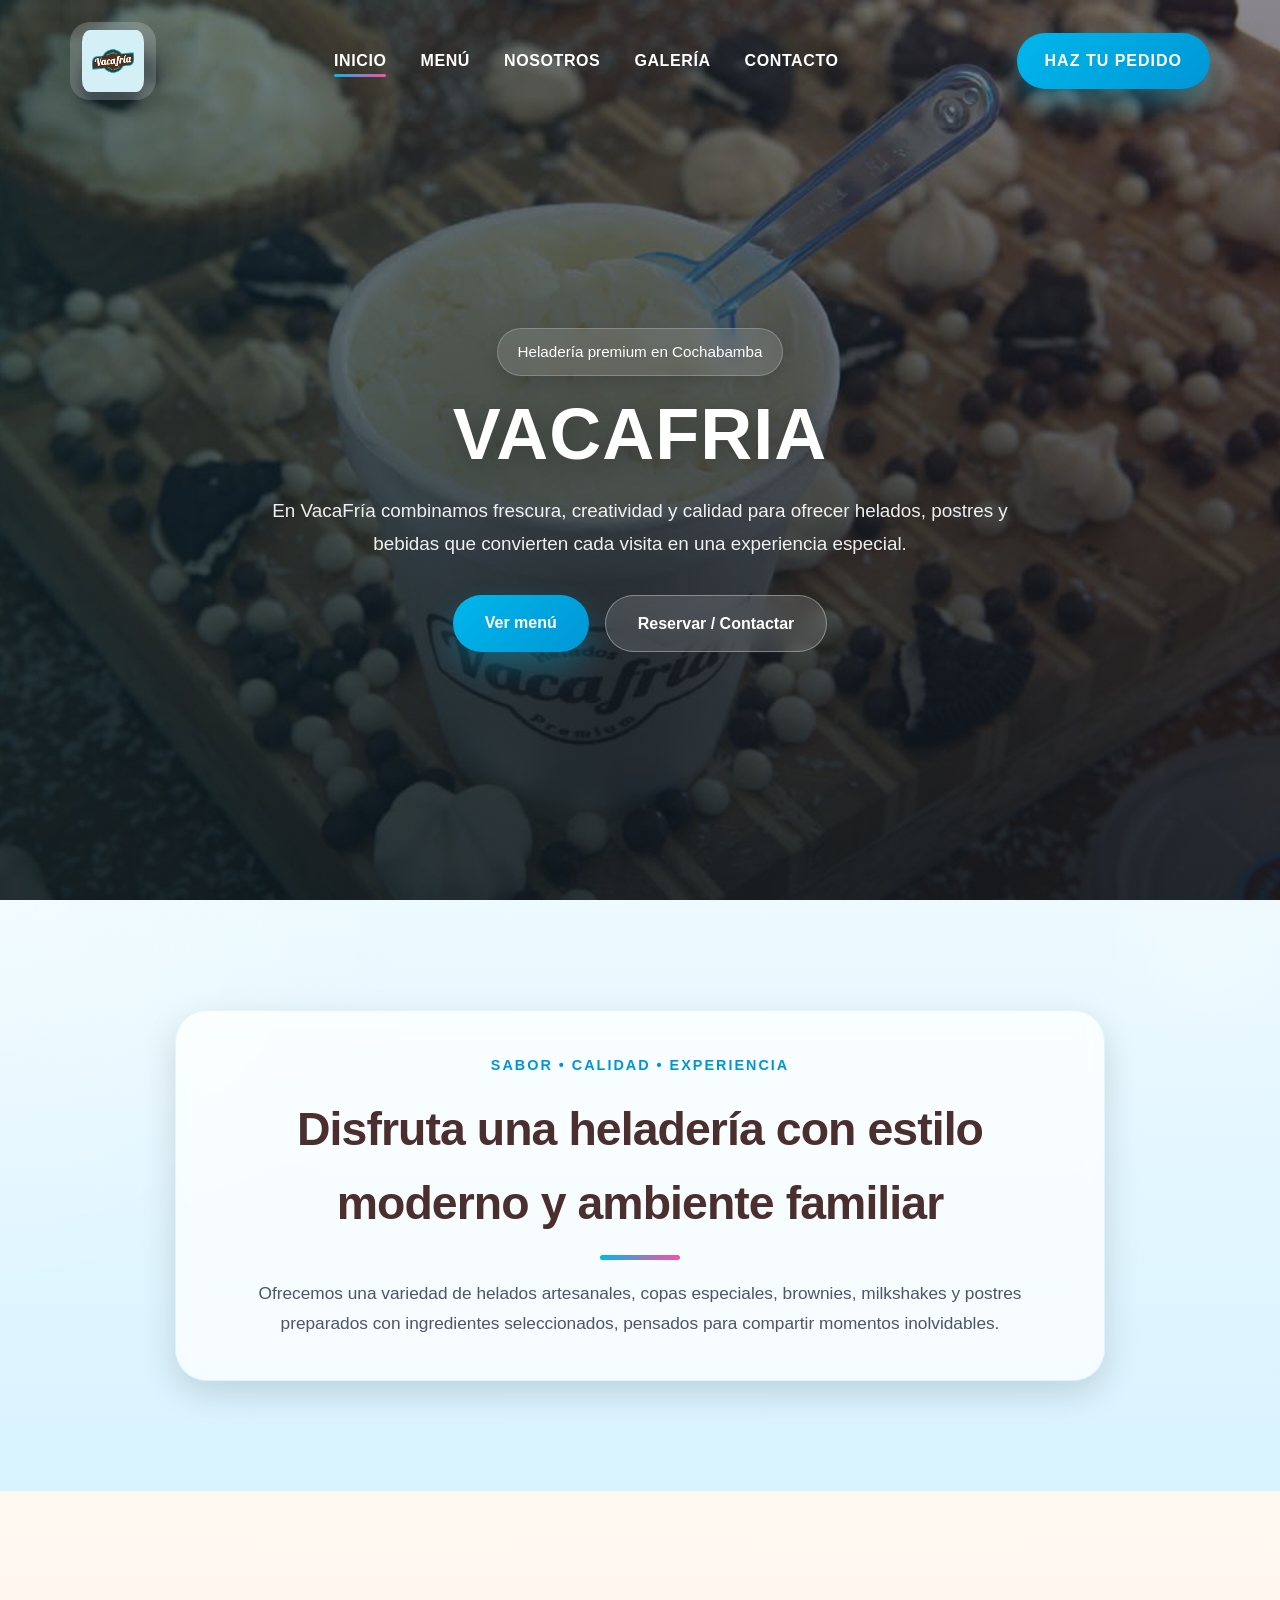
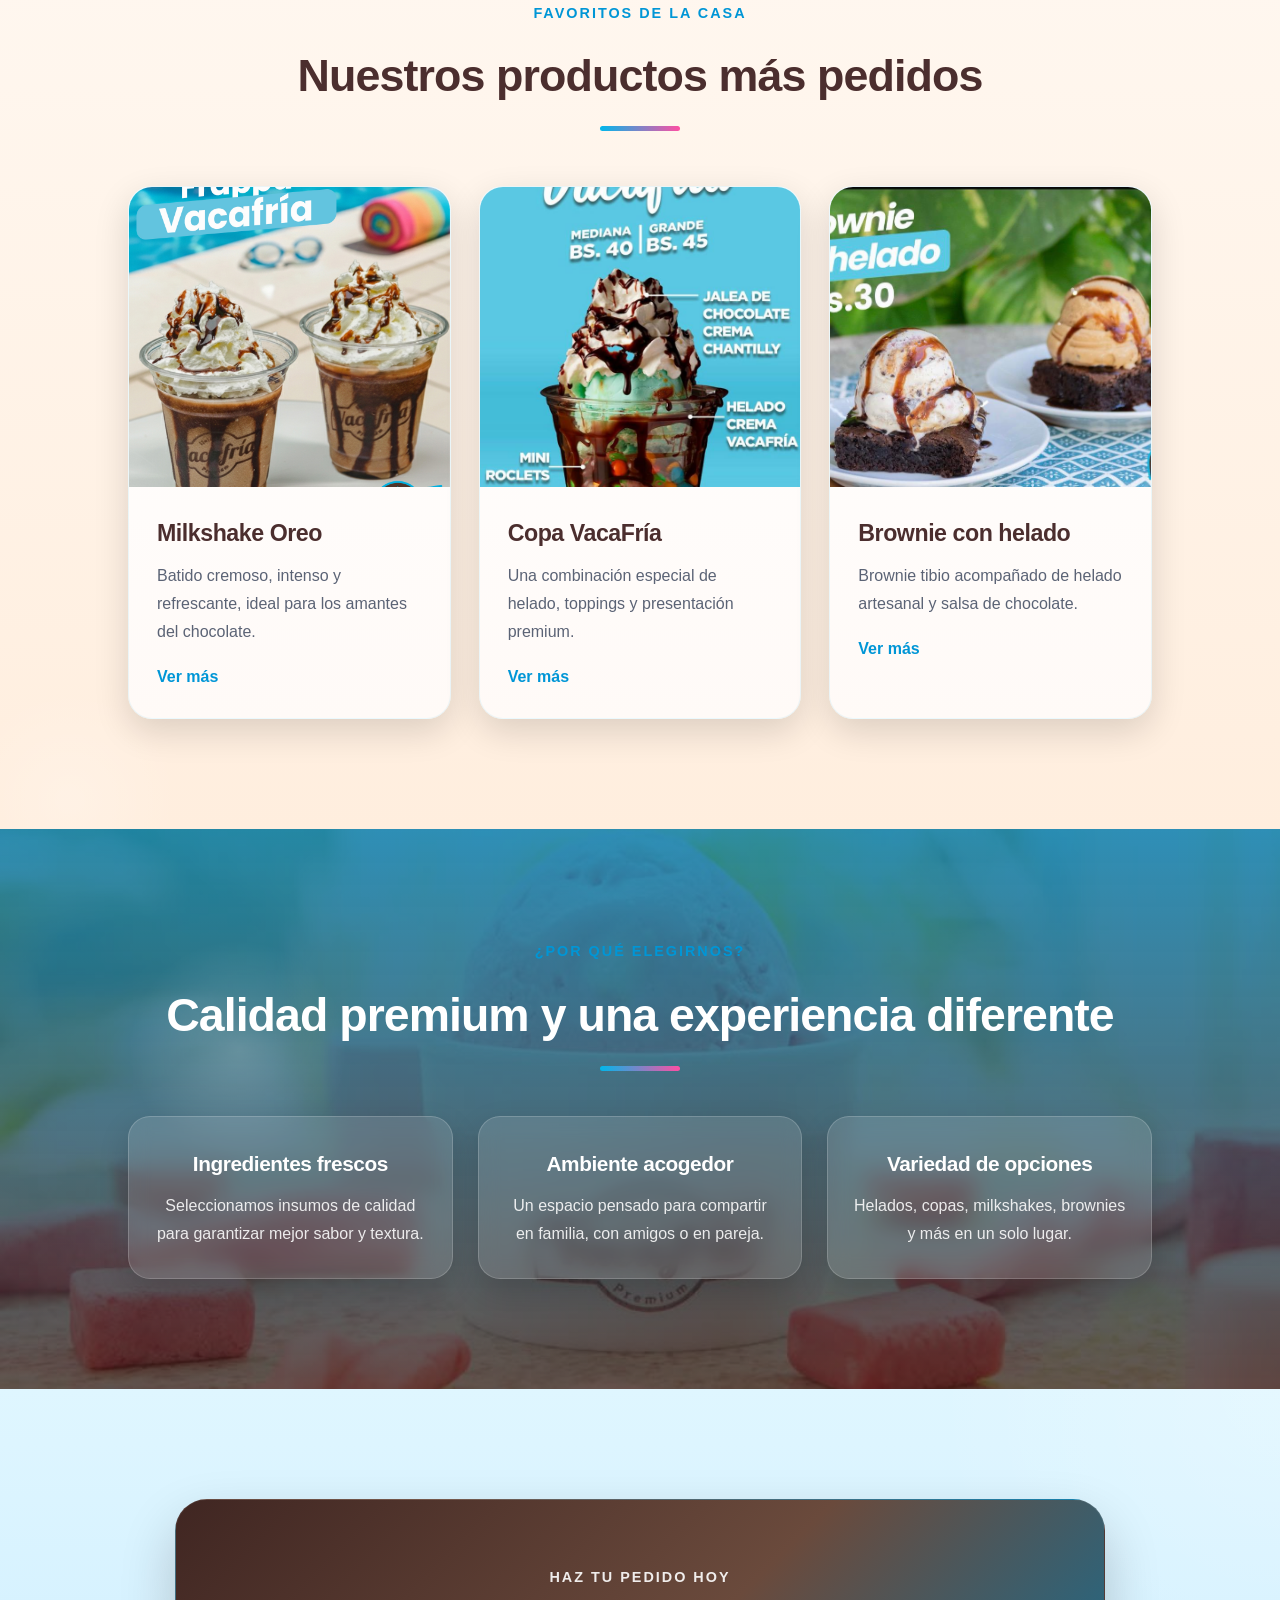
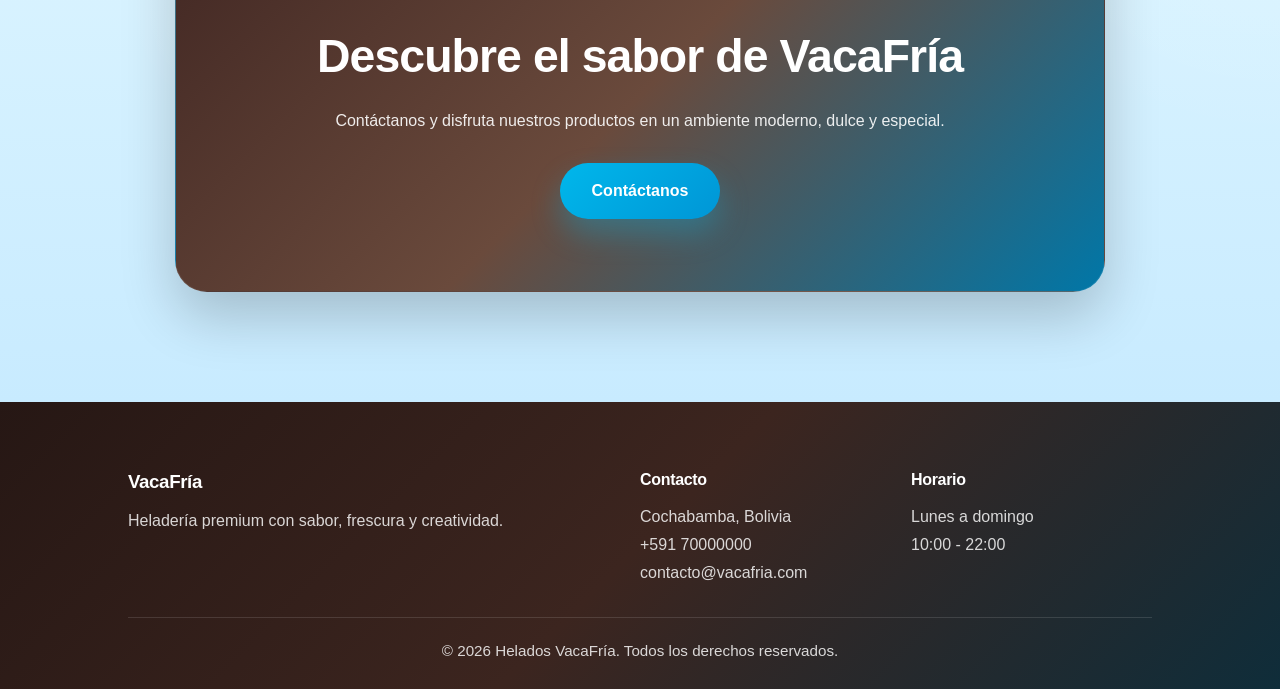
<file: index.html>
<!DOCTYPE html>
<html lang="es">
<head>
    <meta charset="UTF-8">
    <meta name="viewport" content="width=device-width, initial-scale=1.0">
    <title>VacaFría Heladería Premium</title>
    <meta name="description" content="VacaFría es una heladería premium en Cochabamba con helados artesanales, copas, brownies y milkshakes.">
    <link rel="stylesheet" href="css/styles.css">
</head>
<body>

    <header class="header">
        <div class="logo">
            <img src="images/logo.png" alt="Logo VacaFría">
        </div>

        <nav class="nav">
            <ul>
                <li><a href="index.html" class="activo">Inicio</a></li>
                <li><a href="menu.html">Menú</a></li>
                <li><a href="quienes.html">Nosotros</a></li>
                <li><a href="galeria.html">Galería</a></li>
                <li><a href="contacto.html">Contacto</a></li>
            </ul>
        </nav>

        <a href="contacto.html" class="btn-header">Haz tu pedido</a>
    </header>

    <main>

        <section class="hero">
            <img src="images/helados.jpeg" alt="Helados artesanales VacaFría" class="hero-img">
            <div class="hero-overlay"></div>

            <div class="hero-content">
                <span class="etiqueta">Heladería premium en Cochabamba</span>
                <h1>VACAFRIA</h1>
                <p>
                    En VacaFría combinamos frescura, creatividad y calidad para ofrecer
                    helados, postres y bebidas que convierten cada visita en una experiencia especial.
                </p>

                <div class="hero-botones">
                    <a href="menu.html" class="btn-principal">Ver menú</a>
                    <a href="contacto.html" class="btn-secundario">Reservar / Contactar</a>
                </div>
            </div>
        </section>

        <section class="presentacion">
            <div class="presentacion-texto">
                <p class="mini-titulo">Sabor • Calidad • Experiencia</p>
                <h2>Disfruta una heladería con estilo moderno y ambiente familiar</h2>
                <p>
                    Ofrecemos una variedad de helados artesanales, copas especiales,
                    brownies, milkshakes y postres preparados con ingredientes seleccionados,
                    pensados para compartir momentos inolvidables.
                </p>
            </div>
        </section>

        <section class="destacados">
            <div class="titulo-seccion">
                <p class="mini-titulo">Favoritos de la casa</p>
                <h2>Nuestros productos más pedidos</h2>
            </div>

            <div class="cards-destacados">
                <article class="card">
                    <div class="card-img">
                        <img src="images/Frape.jpg" alt="Milkshake Oreo">
                    </div>
                    <div class="card-body">
                        <h3>Milkshake Oreo</h3>
                        <p>Batido cremoso, intenso y refrescante, ideal para los amantes del chocolate.</p>
                        <a href="menu.html">Ver más</a>
                    </div>
                </article>

                <article class="card">
                    <div class="card-img">
                        <img src="images/COPA.jpeg" alt="Copa VacaFría">
                    </div>
                    <div class="card-body">
                        <h3>Copa VacaFría</h3>
                        <p>Una combinación especial de helado, toppings y presentación premium.</p>
                        <a href="menu.html">Ver más</a>
                    </div>
                </article>

                <article class="card">
                    <div class="card-img">
                        <img src="images/brownies.jpeg" alt="Brownie con helado">
                    </div>
                    <div class="card-body">
                        <h3>Brownie con helado</h3>
                        <p>Brownie tibio acompañado de helado artesanal y salsa de chocolate.</p>
                        <a href="menu.html">Ver más</a>
                    </div>
                </article>
            </div>
        </section>

        <section class="seccion-banner">
            <div class="banner-contenido">
                <p class="mini-titulo">¿Por qué elegirnos?</p>
                <h2>Calidad premium y una experiencia diferente</h2>
                <div class="beneficios">
                    <div class="beneficio">
                        <h3>Ingredientes frescos</h3>
                        <p>Seleccionamos insumos de calidad para garantizar mejor sabor y textura.</p>
                    </div>
                    <div class="beneficio">
                        <h3>Ambiente acogedor</h3>
                        <p>Un espacio pensado para compartir en familia, con amigos o en pareja.</p>
                    </div>
                    <div class="beneficio">
                        <h3>Variedad de opciones</h3>
                        <p>Helados, copas, milkshakes, brownies y más en un solo lugar.</p>
                    </div>
                </div>
            </div>
        </section>

        <section class="cta-final">
            <div class="cta-box">
                <p class="mini-titulo">Haz tu pedido hoy</p>
                <h2>Descubre el sabor de VacaFría</h2>
                <p>Contáctanos y disfruta nuestros productos en un ambiente moderno, dulce y especial.</p>
                <a href="contacto.html" class="btn-principal">Contáctanos</a>
            </div>
        </section>

    </main>

    <footer class="footer">
        <div class="footer-contenido">
            <div>
                <h3>VacaFría</h3>
                <p>Heladería premium con sabor, frescura y creatividad.</p>
            </div>

            <div>
                <h4>Contacto</h4>
                <p>Cochabamba, Bolivia</p>
                <p>+591 70000000</p>
                <p>contacto@vacafria.com</p>
            </div>

            <div>
                <h4>Horario</h4>
                <p>Lunes a domingo</p>
                <p>10:00 - 22:00</p>
            </div>
        </div>

        <p class="copy">© 2026 Helados VacaFría. Todos los derechos reservados.</p>
    </footer>

</body>
</html>
</file>
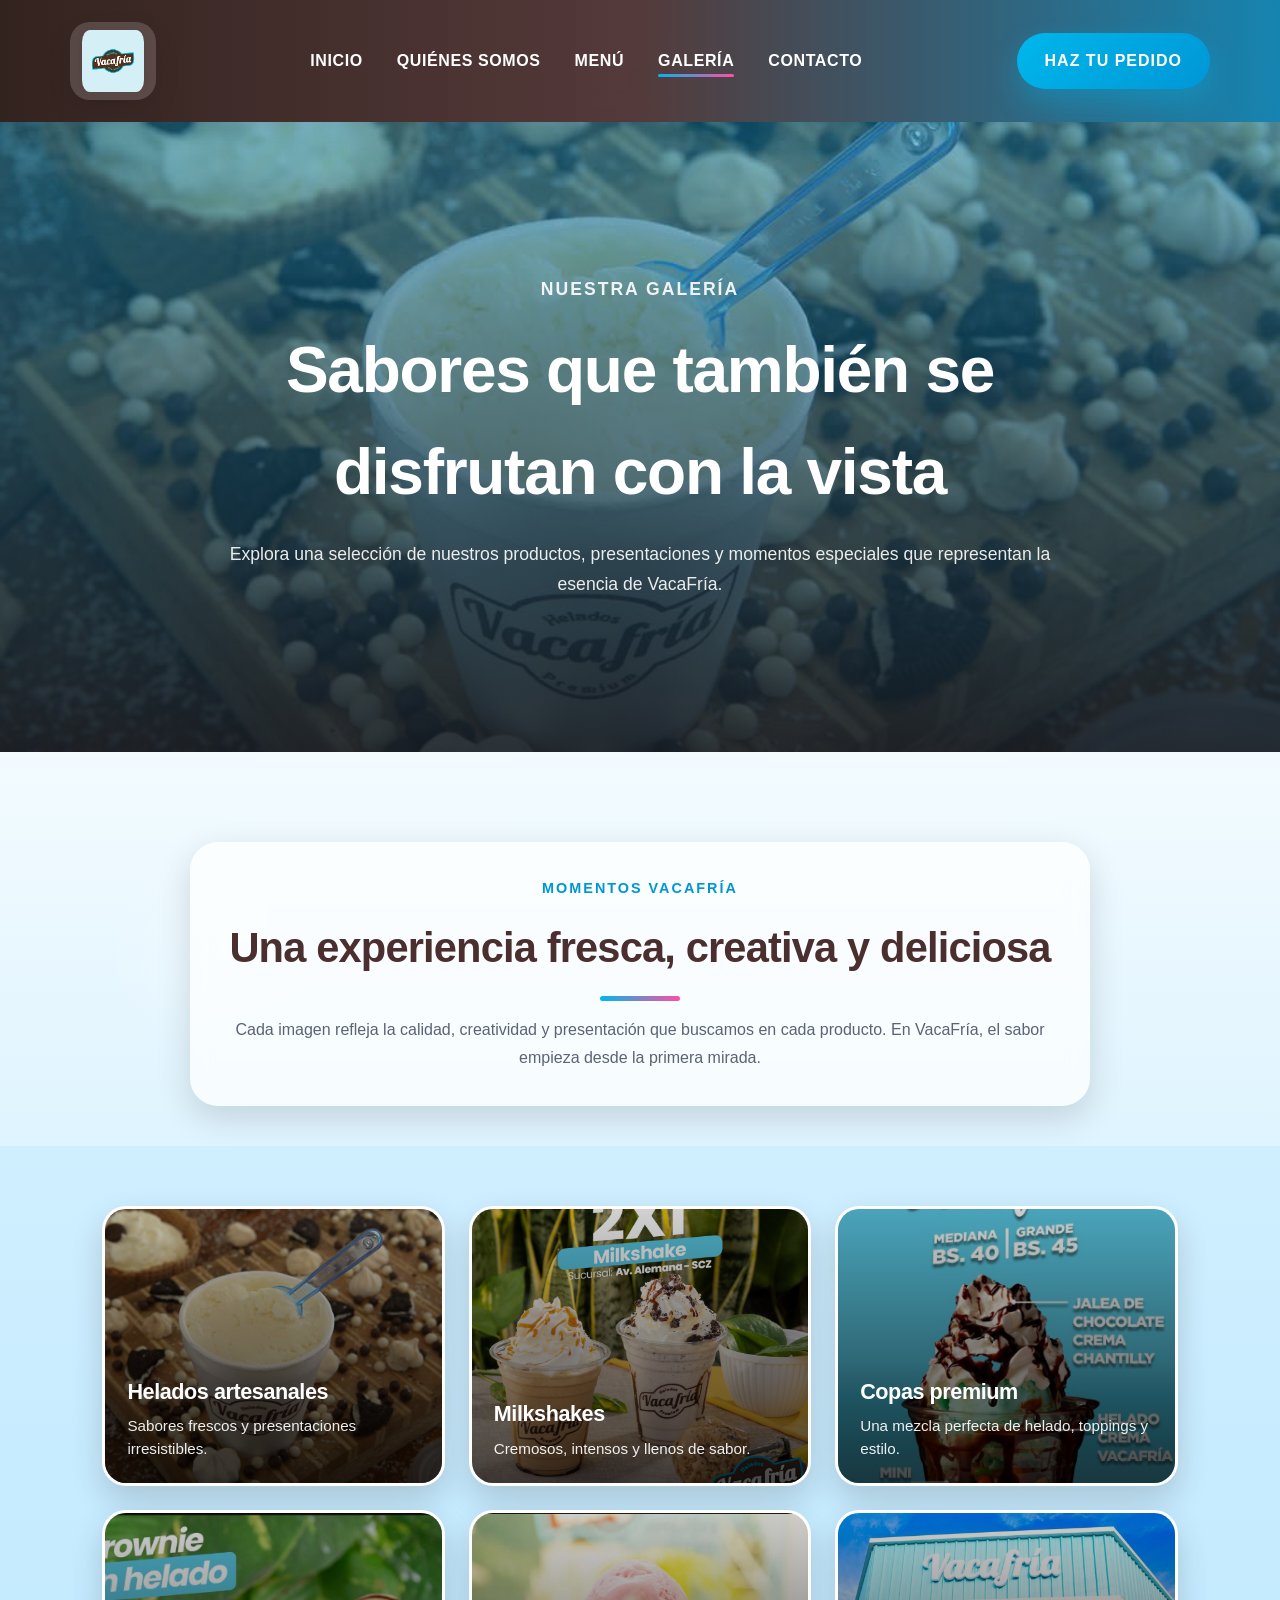
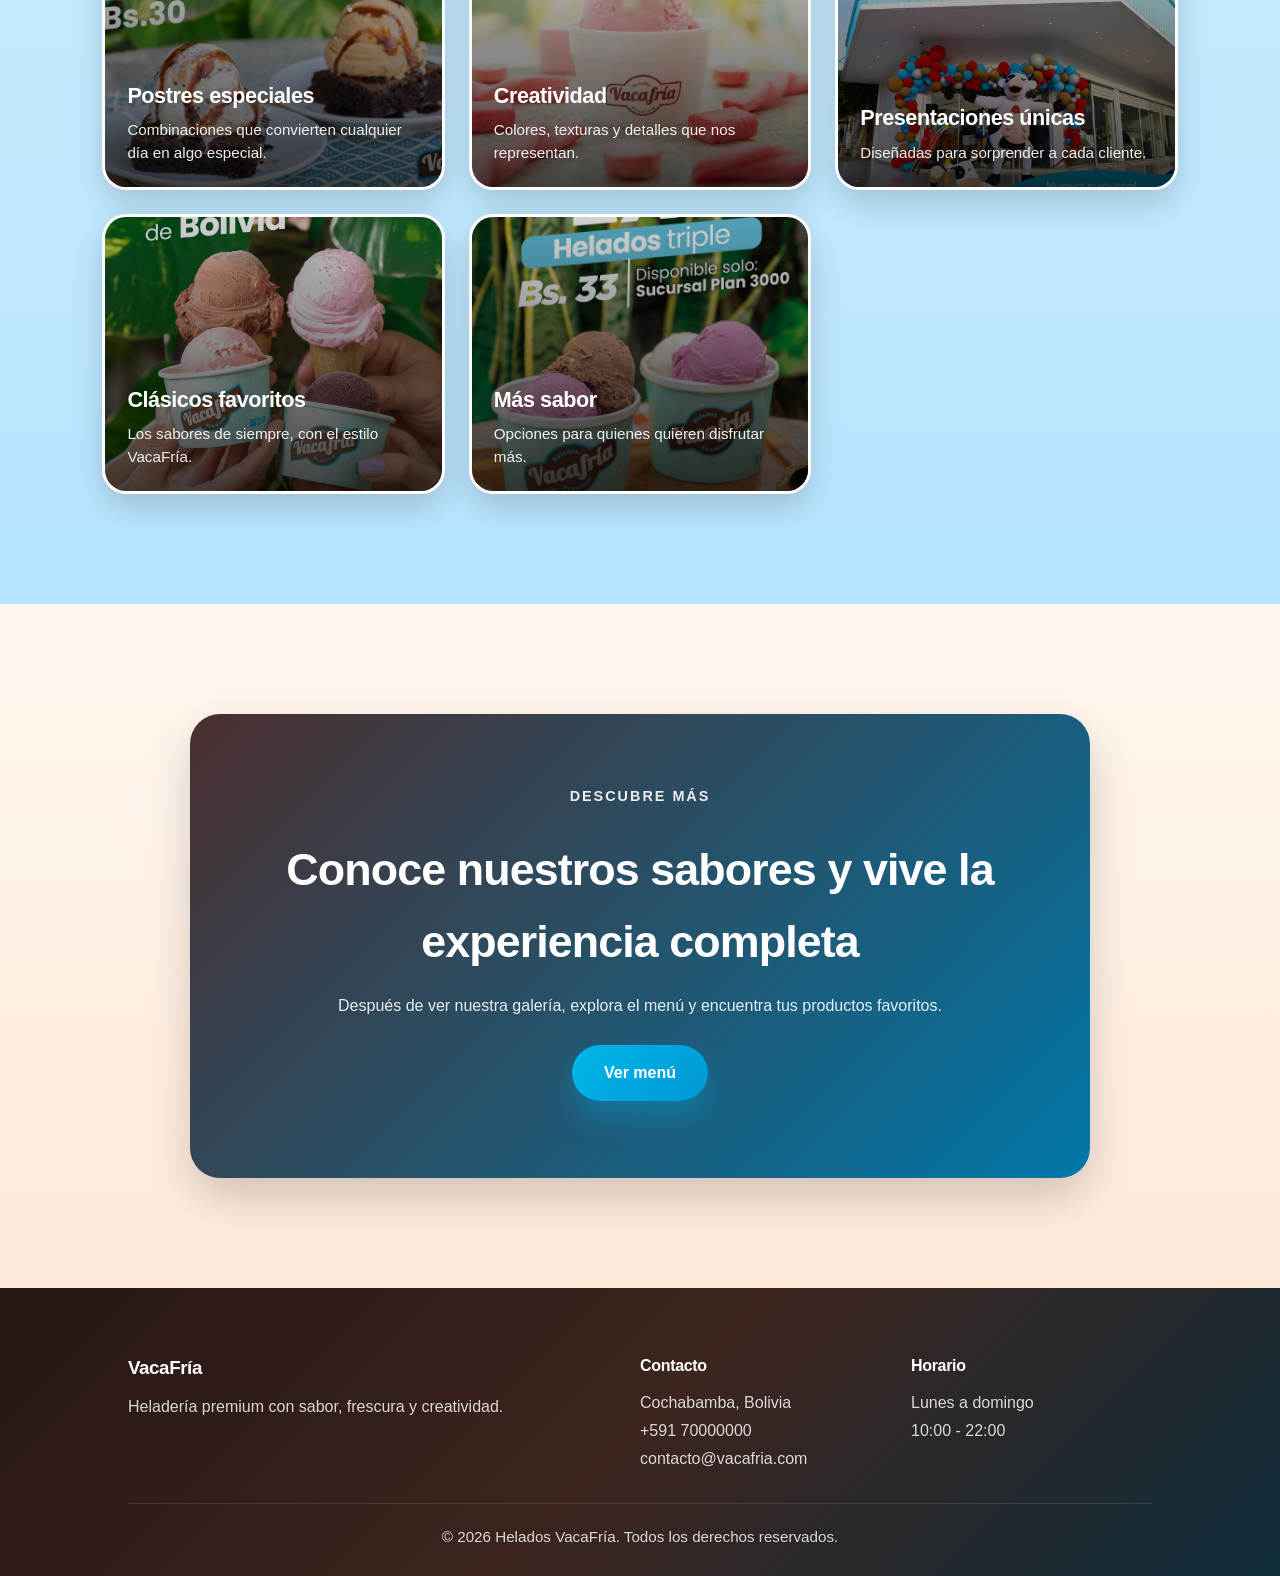
<file: galeria.html>
<!DOCTYPE html>
<html lang="es">
<head>
    <meta charset="UTF-8">
    <meta name="viewport" content="width=device-width, initial-scale=1.0">
    <title>Galería | VacaFría</title>
    <meta name="description" content="Descubre la galería de productos y momentos especiales de VacaFría.">
    <link rel="stylesheet" href="css/styles.css">
</head>
<body>

    <header class="header interno">
        <div class="logo">
            <img src="images/logo.png" alt="Logo VacaFría">
        </div>

        <nav class="nav">
            <ul>
                <li><a href="index.html">Inicio</a></li>
                <li><a href="quienes.html">Quiénes somos</a></li>
                <li><a href="menu.html">Menú</a></li>
                <li><a href="galeria.html" class="activo">Galería</a></li>
                <li><a href="contacto.html">Contacto</a></li>
            </ul>
        </nav>

        <a href="menu.html" class="btn-header">Haz tu pedido</a>
    </header>

    <main>

        <section class="galeria-hero">
            <div class="galeria-hero-overlay"></div>
            <div class="galeria-hero-content">
                <p class="mini-titulo mini-titulo-claro">Nuestra galería</p>
                <h1>Sabores que también se disfrutan con la vista</h1>
                <p>
                    Explora una selección de nuestros productos, presentaciones
                    y momentos especiales que representan la esencia de VacaFría.
                </p>
            </div>
        </section>

        <section class="galeria-intro">
            <div class="galeria-intro-box">
                <p class="mini-titulo">Momentos VacaFría</p>
                <h2>Una experiencia fresca, creativa y deliciosa</h2>
                <p>
                    Cada imagen refleja la calidad, creatividad y presentación que buscamos
                    en cada producto. En VacaFría, el sabor empieza desde la primera mirada.
                </p>
            </div>
        </section>

        <section class="galeria-principal">
            <div class="galeria-grid-premium">

                <article class="galeria-card grande">
                    <img src="images/helados.jpeg" alt="Variedad de helados artesanales">
                    <div class="galeria-info">
                        <h3>Helados artesanales</h3>
                        <p>Sabores frescos y presentaciones irresistibles.</p>
                    </div>
                </article>

                <article class="galeria-card">
                    <img src="images/MILKSHAKE.jpg" alt="Milkshake especial VacaFría">
                    <div class="galeria-info">
                        <h3>Milkshakes</h3>
                        <p>Cremosos, intensos y llenos de sabor.</p>
                    </div>
                </article>

                <article class="galeria-card">
                    <img src="images/COPA.jpeg" alt="Copas especiales de helado">
                    <div class="galeria-info">
                        <h3>Copas premium</h3>
                        <p>Una mezcla perfecta de helado, toppings y estilo.</p>
                    </div>
                </article>

                <article class="galeria-card vertical">
                    <img src="images/brownies.jpeg" alt="Brownie con helado">
                    <div class="galeria-info">
                        <h3>Postres especiales</h3>
                        <p>Combinaciones que convierten cualquier día en algo especial.</p>
                    </div>
                </article>

                <article class="galeria-card">
                    <img src="images/chicle.jpeg" alt="Detalle decorativo de helados">
                    <div class="galeria-info">
                        <h3>Creatividad</h3>
                        <p>Colores, texturas y detalles que nos representan.</p>
                    </div>
                </article>

                <article class="galeria-card grande">
                    <img src="images/mision.jpeg"  alt="Copa mix VacaFría">
                    <div class="galeria-info">
                        <h3>Presentaciones únicas</h3>
                        <p>Diseñadas para sorprender a cada cliente.</p>
                    </div>
                </article>

                <article class="galeria-card">
                    <img src="images/heladoooo.jpg" alt="Helado individual">
                    <div class="galeria-info">
                        <h3>Clásicos favoritos</h3>
                        <p>Los sabores de siempre, con el estilo VacaFría.</p>
                    </div>
                </article>

                <article class="galeria-card">
                    <img src="images/TRIPLE.jpg" alt="Helado triple">
                    <div class="galeria-info">
                        <h3>Más sabor</h3>
                        <p>Opciones para quienes quieren disfrutar más.</p>
                    </div>
                </article>

            </div>
        </section>

        <section class="galeria-cta">
            <div class="galeria-cta-box">
                <p class="mini-titulo mini-titulo-claro">Descubre más</p>
                <h2>Conoce nuestros sabores y vive la experiencia completa</h2>
                <p>
                    Después de ver nuestra galería, explora el menú y encuentra
                    tus productos favoritos.
                </p>
                <a href="menu.html" class="btn-principal">Ver menú</a>
            </div>
        </section>

    </main>

    <footer class="footer">
        <div class="footer-contenido">
            <div>
                <h3>VacaFría</h3>
                <p>Heladería premium con sabor, frescura y creatividad.</p>
            </div>

            <div>
                <h4>Contacto</h4>
                <p>Cochabamba, Bolivia</p>
                <p>+591 70000000</p>
                <p>contacto@vacafria.com</p>
            </div>

            <div>
                <h4>Horario</h4>
                <p>Lunes a domingo</p>
                <p>10:00 - 22:00</p>
            </div>
        </div>

        <p class="copy">© 2026 Helados VacaFría. Todos los derechos reservados.</p>
    </footer>

</body>
</html>
</file>
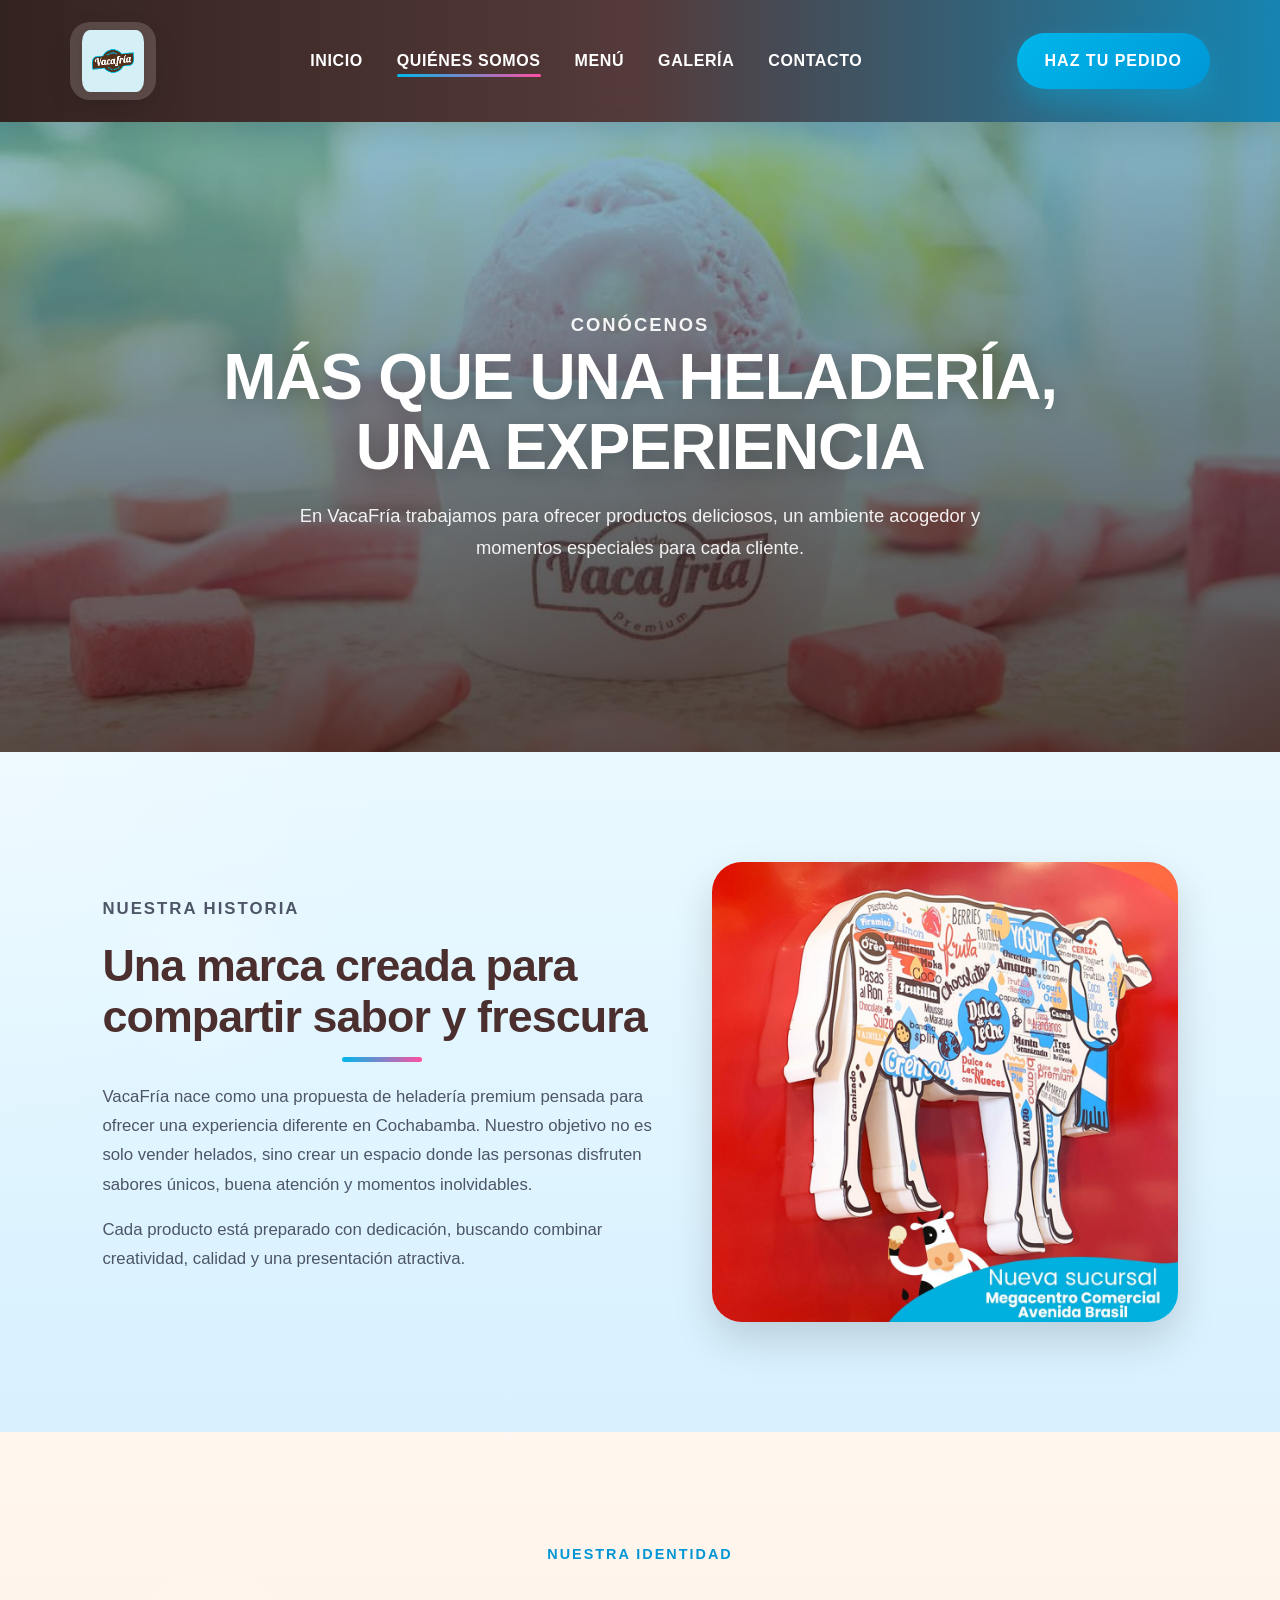
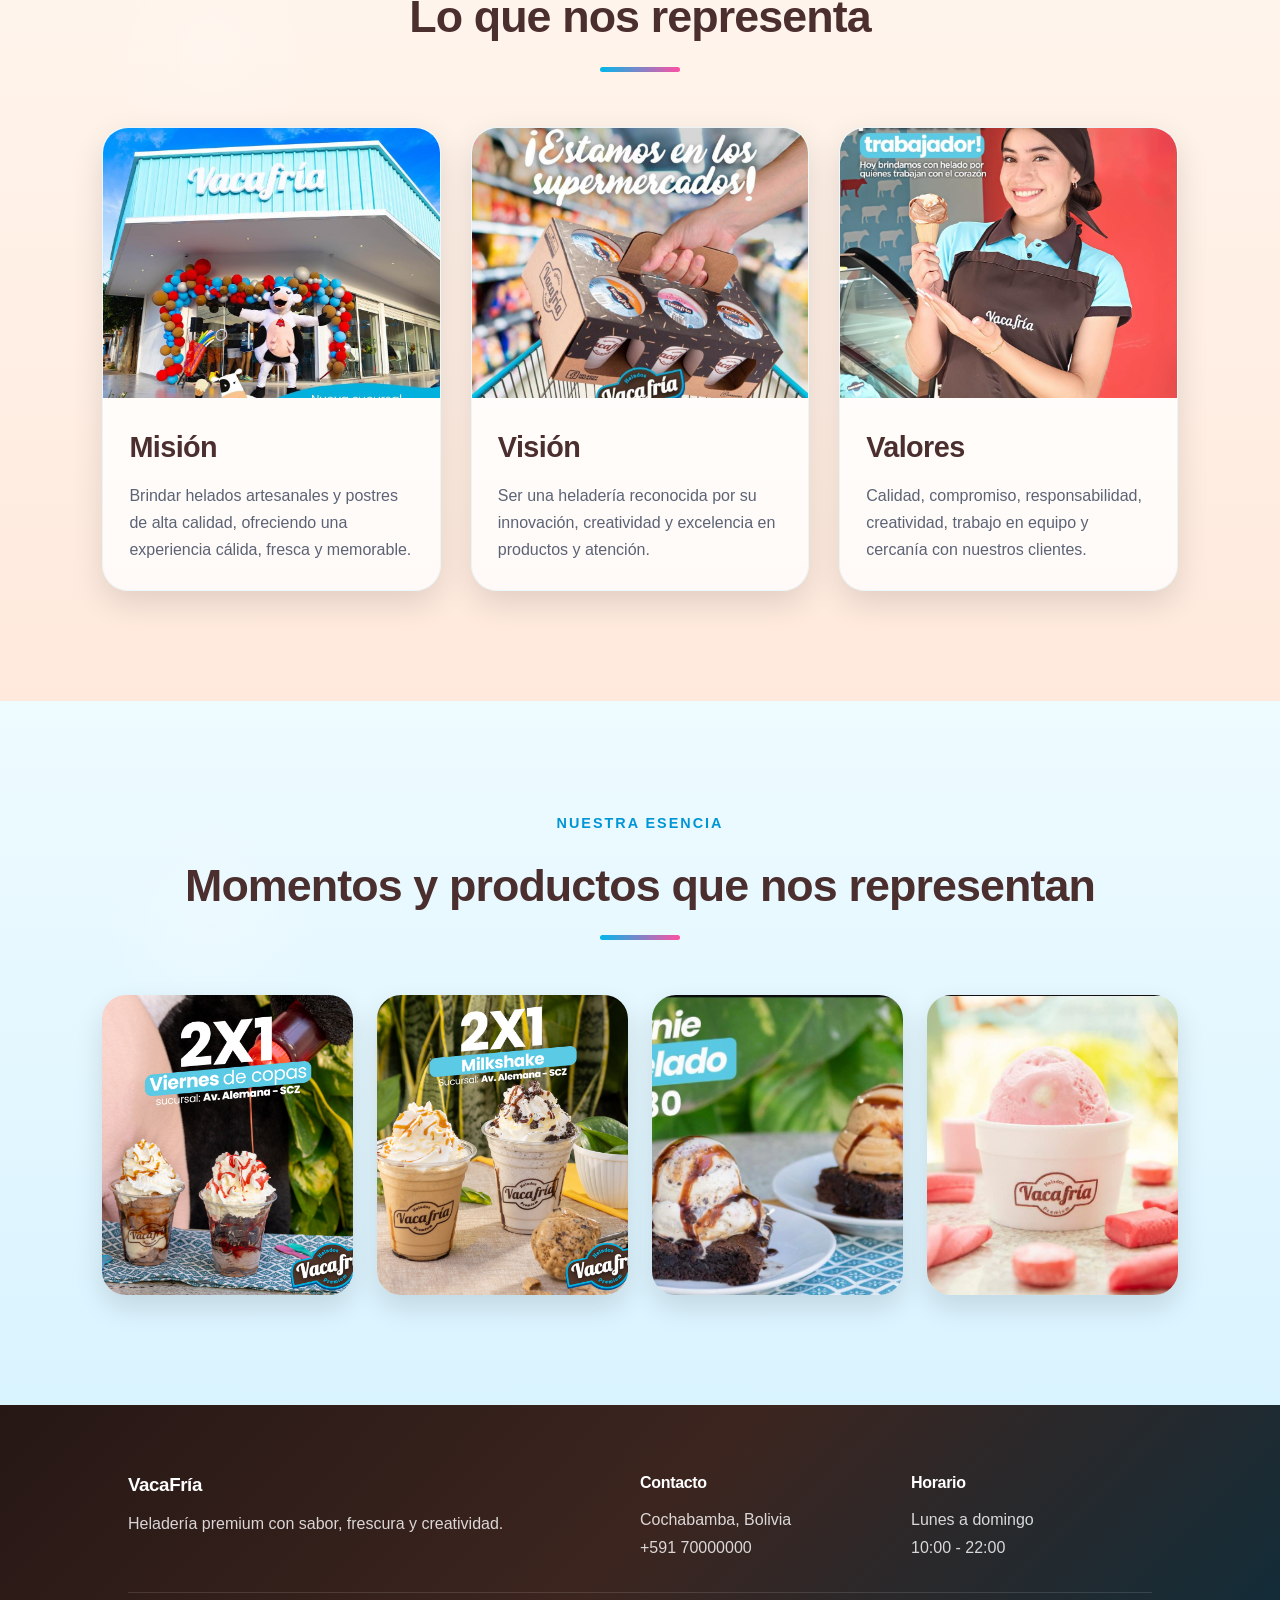
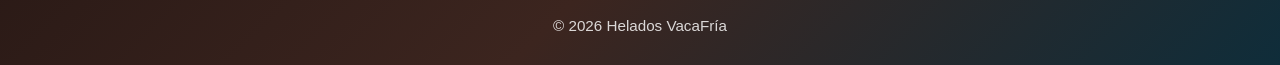
<file: quienes.html>
<!DOCTYPE html>
<html lang="es">
<head>
    <meta charset="UTF-8">
    <meta name="viewport" content="width=device-width, initial-scale=1.0">
    <title>Quiénes Somos | VacaFría</title>
    <link rel="stylesheet" href="css/styles.css">
</head>
<body>

    <header class="header interno">
        <div class="logo">
            <img src="images/logo.png" alt="Logo VacaFría">
        </div>

        <nav class="nav">
            <ul>
                <li><a href="index.html">Inicio</a></li>
                <li><a href="quienes.html" class="activo">Quiénes somos</a></li>
                <li><a href="menu.html">Menú</a></li>
                <li><a href="galeria.html">Galería</a></li>
                <li><a href="contacto.html">Contacto</a></li>
            </ul>
        </nav>

        <a href="contacto.html" class="btn-header">Haz tu pedido</a>
    </header>

    <main>

        <section class="quienes-hero">
            <div class="quienes-hero-overlay"></div>
            <div class="quienes-hero-content">
                <p class="mini-titulo">Conócenos</p>
                <h1>Más que una heladería, una experiencia</h1>
                <p>En VacaFría trabajamos para ofrecer productos deliciosos, un ambiente acogedor y momentos especiales para cada cliente.</p>
            </div>
        </section>

        <section class="historia-seccion">
            <div class="historia-grid">
                <div class="historia-texto">
                    <p class="mini-titulo">Nuestra historia</p>
                    <h2>Una marca creada para compartir sabor y frescura</h2>
                    <p>
                        VacaFría nace como una propuesta de heladería premium pensada para ofrecer
                        una experiencia diferente en Cochabamba. Nuestro objetivo no es solo vender
                        helados, sino crear un espacio donde las personas disfruten sabores únicos,
                        buena atención y momentos inolvidables.
                    </p>
                    <p>
                        Cada producto está preparado con dedicación, buscando combinar creatividad,
                        calidad y una presentación atractiva.
                    </p>
                </div>

                <div class="historia-imagen">
                    <img src="images/vaca.jpg" alt="Variedad de helados artesanales">
                </div>
            </div>
        </section>

        <section class="identidad-seccion">
            <div class="titulo-seccion">
                <p class="mini-titulo">Nuestra identidad</p>
                <h2>Lo que nos representa</h2>
            </div>

            <div class="identidad-grid">
                <article class="identidad-card">
                    <img src="images/mision.jpeg" alt="Misión de VacaFría">
                    <div class="identidad-card-body">
                        <h3>Misión</h3>
                        <p>Brindar helados artesanales y postres de alta calidad, ofreciendo una experiencia cálida, fresca y memorable.</p>
                    </div>
                </article>

                <article class="identidad-card">
                    <img src="images/vision.jpeg" alt="Visión de VacaFría">
                    <div class="identidad-card-body">
                        <h3>Visión</h3>
                        <p>Ser una heladería reconocida por su innovación, creatividad y excelencia en productos y atención.</p>
                    </div>
                </article>

                <article class="identidad-card">
                    <img src="images/valores.jpeg" alt="Valores de VacaFría">
                    <div class="identidad-card-body">
                        <h3>Valores</h3>
                        <p>Calidad, compromiso, responsabilidad, creatividad, trabajo en equipo y cercanía con nuestros clientes.</p>
                    </div>
                </article>
            </div>
        </section>

        <section class="galeria-nosotros">
            <div class="titulo-seccion">
                <p class="mini-titulo">Nuestra esencia</p>
                <h2>Momentos y productos que nos representan</h2>
            </div>

            <div class="galeria-nosotros-grid">
                <img src="images/copaa.jpg" alt="Copa especial">
                <img src="images/MILKSHAKE.jpg" alt="Milkshake">
                <img src="images/brownies.jpeg" alt="Brownie con helado">
                <img src="images/chicle.jpeg" alt="Imagen decorativa">
            </div>
        </section>

    </main>

    <footer class="footer">
        <div class="footer-contenido">
            <div>
                <h3>VacaFría</h3>
                <p>Heladería premium con sabor, frescura y creatividad.</p>
            </div>

            <div>
                <h4>Contacto</h4>
                <p>Cochabamba, Bolivia</p>
                <p>+591 70000000</p>
            </div>

            <div>
                <h4>Horario</h4>
                <p>Lunes a domingo</p>
                <p>10:00 - 22:00</p>
            </div>
        </div>

        <p class="copy">© 2026 Helados VacaFría</p>
    </footer>

</body>
</html>
</file>
<file: css/styles.css>
/* =========================
   RESET
========================= */
*{
    margin:0;
    padding:0;
    box-sizing:border-box;
}

:root{
    --celeste-principal:#00b7eb;
    --celeste-secundario:#7ed6f5;
    --celeste-oscuro:#0096d6;
    --celeste-profundo:#0077a8;
    --azul-noche:#0f2d3a;
    --azul-suave:#dff7ff;
    --marron:#4b2e2e;
    --marron-suave:#6a4a3c;
    --marron-oscuro:#2c1a16;
    --rosa:#ff4fa3;
    --rosa-suave:#ffd7ea;
    --amarillo:#ffd166;
    --blanco:#ffffff;
    --crema:#fffaf4;
    --gris:#f4f8fb;
    --gris-suave:#eef5f9;
    --texto:#1c2333;
    --texto-claro:#5b6375;
    --sombra:0 12px 35px rgba(0,0,0,0.14);
    --sombra-media:0 18px 45px rgba(0,0,0,0.16);
    --sombra-fuerte:0 25px 55px rgba(0,0,0,0.20);
    --radio:24px;
}

html{
    scroll-behavior:smooth;
}

body{
    font-family: Arial, Helvetica, sans-serif;
    color:var(--texto);
    line-height:1.6;
    background:
        radial-gradient(circle at top left, rgba(255,255,255,0.18), transparent 25%),
        radial-gradient(circle at bottom right, rgba(255,255,255,0.10), transparent 22%),
        linear-gradient(180deg, #dff7ff 0%, #cfefff 45%, #bfe8fb 100%);
}

img{
    display:block;
    max-width:100%;
}

section{
    position:relative;
    overflow:hidden;
}

h1,h2,h3,h4{
    letter-spacing:-0.02em;
}

p{
    color:var(--texto-claro);
    line-height:1.75;
}

/* =========================
   DECORACIONES GLOBALES
========================= */
section::before{
    content:"";
    position:absolute;
    width:220px;
    height:220px;
    border-radius:50%;
    background:radial-gradient(circle, rgba(255,255,255,0.20), transparent 70%);
    pointer-events:none;
    z-index:0;
}

section > *{
    position:relative;
    z-index:2;
}

/* =========================
   SCROLLBAR
========================= */
::-webkit-scrollbar{
    width:10px;
}

::-webkit-scrollbar-track{
    background:#eaf3f8;
}

::-webkit-scrollbar-thumb{
    background:linear-gradient(180deg, var(--celeste-principal), var(--rosa));
    border-radius:999px;
}

/* =========================
   HEADER
========================= */
.header{
    width:100%;
    position:absolute;
    top:0;
    left:0;
    z-index:1000;
    padding:22px 70px;
    display:flex;
    justify-content:space-between;
    align-items:center;
    gap:25px;
    transition:0.35s ease;
}

.header.interno{
    position:relative;
    background:linear-gradient(90deg, rgba(44,26,22,0.96), rgba(75,46,46,0.94), rgba(0,119,168,0.90));
    backdrop-filter:blur(12px);
    box-shadow:0 12px 30px rgba(0,0,0,0.12);
}

.logo img{
    height:78px;
    background:rgba(255,255,255,0.18);
    padding:8px 12px;
    border-radius:20px;
    backdrop-filter:blur(10px);
    box-shadow:0 10px 24px rgba(0,0,0,0.12);
    transition:0.35s;
}

.logo img:hover{
    transform:scale(1.04);
}

.nav ul{
    list-style:none;
    display:flex;
    align-items:center;
    gap:34px;
}

.nav a{
    text-decoration:none;
    color:var(--blanco);
    font-weight:700;
    font-size:1rem;
    text-transform:uppercase;
    letter-spacing:0.6px;
    transition:0.3s;
    position:relative;
}

.nav a::after{
    content:"";
    position:absolute;
    left:0;
    bottom:-8px;
    width:0;
    height:3px;
    border-radius:999px;
    background:linear-gradient(90deg, var(--celeste-principal), var(--rosa));
    transition:0.35s ease;
}

.nav a:hover,
.nav a.activo{
    color:#ffffff;
}

.nav a:hover::after,
.nav a.activo::after{
    width:100%;
}

.btn-header{
    text-decoration:none;
    background:linear-gradient(135deg, var(--celeste-principal), var(--celeste-oscuro));
    color:var(--blanco);
    padding:15px 28px;
    border-radius:999px;
    font-weight:800;
    text-transform:uppercase;
    letter-spacing:1px;
    transition:0.3s;
    box-shadow:0 14px 28px rgba(0,183,235,0.32);
    position:relative;
    overflow:hidden;
}

.btn-header::before{
    content:"";
    position:absolute;
    top:0;
    left:-120%;
    width:100%;
    height:100%;
    background:linear-gradient(120deg, transparent, rgba(255,255,255,0.35), transparent);
    transition:0.6s ease;
}

.btn-header:hover::before{
    left:120%;
}

.btn-header:hover{
    transform:translateY(-3px);
    box-shadow:0 18px 32px rgba(0,183,235,0.40);
}

/* =========================
   HERO
========================= */
.hero{
    min-height:100vh;
    position:relative;
    display:flex;
    align-items:center;
    justify-content:center;
    text-align:center;
}

.hero::before{
    top:110px;
    left:8%;
}

.hero::after{
    content:"";
    position:absolute;
    width:180px;
    height:180px;
    border-radius:50%;
    background:radial-gradient(circle, rgba(255,255,255,0.12), transparent 70%);
    bottom:70px;
    right:8%;
    z-index:1;
}

.hero-img{
    position:absolute;
    inset:0;
    width:100%;
    height:100%;
    object-fit:cover;
}

.hero-overlay{
    position:absolute;
    inset:0;
    background:
        linear-gradient(to bottom, rgba(8,20,28,0.48), rgba(8,20,28,0.80)),
        linear-gradient(to right, rgba(0,183,235,0.18), rgba(255,79,163,0.10));
}

.hero-content{
    position:relative;
    z-index:2;
    width:min(950px, 90%);
    color:var(--blanco);
    margin-top:80px;
}

.etiqueta{
    display:inline-block;
    background:rgba(255,255,255,0.13);
    border:1px solid rgba(255,255,255,0.22);
    color:var(--blanco);
    padding:11px 20px;
    border-radius:999px;
    font-size:0.95rem;
    margin-bottom:22px;
    backdrop-filter:blur(10px);
    box-shadow:0 8px 18px rgba(0,0,0,0.12);
}

.hero-content h1{
    font-size:4.5rem;
    line-height:1.02;
    font-weight:900;
    margin-bottom:22px;
    text-transform:uppercase;
    letter-spacing:1px;
    text-shadow:0 6px 24px rgba(0,0,0,0.28);
}

.hero-content p{
    font-size:1.18rem;
    max-width:760px;
    margin:0 auto 35px auto;
    color:rgba(255,255,255,0.92);
}

.hero-botones{
    display:flex;
    justify-content:center;
    gap:16px;
    flex-wrap:wrap;
}

.btn-principal,
.btn-secundario{
    text-decoration:none;
    padding:15px 32px;
    border-radius:999px;
    font-weight:800;
    transition:0.3s;
    display:inline-block;
    position:relative;
    overflow:hidden;
}

.btn-principal{
    background:linear-gradient(135deg, var(--celeste-principal), var(--celeste-oscuro));
    color:var(--blanco);
    box-shadow:0 15px 30px rgba(0,183,235,0.32);
}

.btn-principal:hover{
    transform:translateY(-3px);
    box-shadow:0 20px 34px rgba(0,183,235,0.40);
}

.btn-secundario{
    background:rgba(255,255,255,0.14);
    color:var(--blanco);
    border:1px solid rgba(255,255,255,0.35);
    backdrop-filter:blur(10px);
}

.btn-secundario:hover{
    background:rgba(255,255,255,0.22);
    transform:translateY(-3px);
}

/* =========================
   PRESENTACION
========================= */
.presentacion{
    padding:110px 10%;
    background:
        radial-gradient(circle at top left, rgba(255,255,255,0.30), transparent 28%),
        linear-gradient(180deg, #edfaff 0%, #d8f3ff 100%);
}

.presentacion::before{
    top:-60px;
    right:-40px;
}

.presentacion-texto{
    width:min(930px, 100%);
    margin:auto;
    text-align:center;
    background:rgba(255,255,255,0.72);
    backdrop-filter:blur(10px);
    border:1px solid rgba(0,174,230,0.10);
    padding:42px;
    border-radius:32px;
    box-shadow:var(--sombra);
}

.mini-titulo{
    color:var(--celeste-oscuro);
    font-weight:800;
    text-transform:uppercase;
    letter-spacing:2px;
    font-size:0.9rem;
    margin-bottom:14px;
}

.mini-titulo-claro{
    color:#ffffff;
}

.presentacion h2{
    font-size:2.9rem;
    margin-bottom:18px;
    color:var(--marron);
}

.presentacion p:last-child{
    font-size:1.08rem;
    color:#4d5567;
}

/* =========================
   TITULOS DE SECCION
========================= */
.titulo-seccion{
    text-align:center;
    margin-bottom:55px;
}

.titulo-seccion h2{
    font-size:2.8rem;
    color:var(--marron);
    display:inline-block;
    position:relative;
}

.titulo-seccion h2::after,
.presentacion h2::after,
.banner-contenido h2::after,
.catalogo-top h2::after,
.historia-texto h2::after,
.galeria-intro-box h2::after{
    content:"";
    display:block;
    width:80px;
    height:5px;
    margin:14px auto 0;
    border-radius:999px;
    background:linear-gradient(90deg, var(--celeste-principal), var(--rosa));
}

/* =========================
   DESTACADOS
========================= */
.destacados{
    padding:110px 10%;
    background:linear-gradient(180deg, #fff8f1 0%, #ffeede 100%);
}

.destacados::before{
    bottom:-80px;
    left:-40px;
}

.cards-destacados{
    display:grid;
    grid-template-columns:repeat(3, 1fr);
    gap:28px;
}

.card{
    background:linear-gradient(180deg, #ffffff, #fffaf7);
    border-radius:var(--radio);
    overflow:hidden;
    box-shadow:var(--sombra);
    transition:0.35s;
    position:relative;
    border:1px solid rgba(0,174,230,0.08);
}

.card:hover{
    transform:translateY(-10px) scale(1.01);
    box-shadow:var(--sombra-media);
}

.card-img{
    overflow:hidden;
}

.card-img img{
    width:100%;
    height:300px;
    object-fit:cover;
    transition:0.5s;
}

.card:hover .card-img img{
    transform:scale(1.08);
}

.card-body{
    padding:28px;
}

.card-body h3{
    font-size:1.45rem;
    margin-bottom:10px;
    color:var(--marron);
}

.card-body p{
    color:#5b6375;
    margin-bottom:18px;
}

.card-body a{
    text-decoration:none;
    color:var(--celeste-oscuro);
    font-weight:800;
}

/* =========================
   BANNER BENEFICIOS
========================= */
.seccion-banner{
    padding:110px 10%;
    background:
        linear-gradient(rgba(0,119,168,0.82), rgba(44,26,22,0.72)),
        url("../images/chicle.jpeg") center/cover no-repeat;
    color:var(--blanco);
}

.banner-contenido{
    width:min(1200px, 100%);
    margin:auto;
    text-align:center;
}

.banner-contenido h2{
    font-size:2.9rem;
    margin-bottom:45px;
    color:#ffffff;
}

.beneficios{
    display:grid;
    grid-template-columns:repeat(3, 1fr);
    gap:25px;
}

.beneficio{
    background:rgba(255,255,255,0.12);
    border:1px solid rgba(255,255,255,0.18);
    border-radius:22px;
    padding:30px 24px;
    backdrop-filter:blur(10px);
    box-shadow:0 12px 30px rgba(0,0,0,0.16);
    transition:0.35s;
}

.beneficio:hover{
    transform:translateY(-8px);
    background:rgba(255,255,255,0.16);
}

.beneficio h3{
    margin-bottom:12px;
    font-size:1.3rem;
    color:#ffffff;
}

.beneficio p{
    color:rgba(255,255,255,0.88);
}

/* =========================
   CTA FINAL
========================= */
.cta-final{
    padding:110px 10%;
    background:
        radial-gradient(circle at top right, rgba(255,255,255,0.20), transparent 25%),
        linear-gradient(180deg, #dff6ff 0%, #c8ebff 100%);
}

.cta-box{
    width:min(930px, 100%);
    margin:auto;
    text-align:center;
    background:linear-gradient(135deg, #402622, #6a4a3c, #0077a8);
    color:var(--blanco);
    padding:65px 40px;
    border-radius:32px;
    box-shadow:var(--sombra-fuerte);
    border:1px solid rgba(255,255,255,0.08);
}

.cta-box h2{
    font-size:2.9rem;
    margin-bottom:14px;
    color:#ffffff;
}

.cta-box p{
    margin-bottom:28px;
    color:rgba(255,255,255,0.90);
}

/* =========================
   FOOTER
========================= */
.footer{
    background:
        linear-gradient(135deg, #261714, #3c251f, #0f2d3a);
    color:#f5f5f5;
    padding:65px 10% 25px 10%;
    position:relative;
    overflow:hidden;
}

.footer::before{
    top:-80px;
    right:-50px;
}

.footer-contenido{
    display:grid;
    grid-template-columns:2fr 1fr 1fr;
    gap:30px;
    margin-bottom:30px;
}

.footer h3,
.footer h4{
    color:#ffffff;
    margin-bottom:10px;
}

.footer p{
    color:rgba(255,255,255,0.82);
}

.copy{
    text-align:center;
    border-top:1px solid rgba(255,255,255,0.12);
    padding-top:20px;
    font-size:0.95rem;
    color:#dcdcdc;
}

/* =========================
   HERO DEL MENU
========================= */
.menu-hero{
    height:56vh;
    background:url("../images/helado.jpg") center/cover no-repeat;
    position:relative;
    display:flex;
    align-items:center;
    justify-content:center;
    text-align:center;
}

.menu-hero::before{
    top:40px;
    left:6%;
}

.menu-hero-overlay{
    position:absolute;
    inset:0;
    background:linear-gradient(rgba(0,119,168,0.48), rgba(44,26,22,0.72));
}

.menu-hero-content{
    position:relative;
    z-index:2;
    width:min(800px, 90%);
    color:white;
}

.menu-hero-content h1{
    font-size:3.6rem;
    margin-bottom:15px;
    text-transform:uppercase;
    color:#ffffff;
}

.menu-hero-content p{
    font-size:1.1rem;
    color:rgba(255,255,255,0.92);
}

/* =========================
   CATALOGO
========================= */
.catalogo-menu{
    padding:95px 6%;
    background:
        radial-gradient(circle at top left, rgba(255,255,255,0.25), transparent 30%),
        radial-gradient(circle at bottom right, rgba(255,79,163,0.10), transparent 24%),
        linear-gradient(180deg, #e8f9ff 0%, #d6f2ff 50%, #fff1e7 100%);
}

.catalogo-top{
    max-width:1400px;
    margin:0 auto 35px auto;
    display:flex;
    justify-content:space-between;
    align-items:end;
    gap:20px;
}

.catalogo-top h2{
    font-size:2.6rem;
    color:#4b2e2e;
}

.btn-ver-carrito{
    border:none;
    background:linear-gradient(135deg, #00aee6, #0096d6);
    color:white;
    padding:14px 24px;
    border-radius:999px;
    font-weight:800;
    cursor:pointer;
    transition:0.3s;
    box-shadow:0 12px 24px rgba(0,174,230,0.25);
}

.btn-ver-carrito:hover{
    transform:translateY(-2px);
    box-shadow:0 18px 30px rgba(0,174,230,0.30);
}

.catalogo-layout{
    max-width:1400px;
    margin:auto;
    display:grid;
    grid-template-columns:2.3fr 1fr;
    gap:32px;
    align-items:start;
}

.productos-grid{
    display:grid;
    grid-template-columns:repeat(3, 1fr);
    gap:28px;
}

.producto-card{
    background:linear-gradient(180deg, #ffffff, #fffaf7);
    border-radius:24px;
    overflow:hidden;
    box-shadow:0 12px 30px rgba(0,0,0,0.12);
    transition:0.3s;
    position:relative;
    border:1px solid rgba(0,174,230,0.08);
}

.producto-card:hover{
    transform:translateY(-8px) scale(1.01);
    box-shadow:var(--sombra-media);
}

.producto-card img{
    width:100%;
    height:280px;
    object-fit:contain;
    background:linear-gradient(180deg, #f7fbfe, #f8f3ef);
    padding:16px;
}

.producto-badge{
    position:absolute;
    top:16px;
    left:16px;
    background:linear-gradient(135deg, #00aee6, #ff4fa3);
    color:white;
    font-size:0.78rem;
    font-weight:800;
    padding:8px 14px;
    border-radius:999px;
    z-index:2;
    box-shadow:0 8px 18px rgba(0,174,230,0.22);
}

.producto-card-body{
    padding:22px;
    text-align:center;
}

.producto-card-body h3{
    font-size:1.55rem;
    color:var(--marron);
    margin-bottom:10px;
    line-height:1.15;
}

.producto-card-body p{
    color:#666;
    margin-bottom:12px;
    min-height:58px;
}

.producto-card-body span{
    display:block;
    font-size:1.8rem;
    color:#00aee6;
    font-weight:900;
    margin-bottom:16px;
}

.producto-card-body button{
    border:none;
    background:linear-gradient(135deg, #4b2e2e, #6a4a3c);
    color:white;
    padding:12px 20px;
    border-radius:999px;
    cursor:pointer;
    font-weight:800;
    transition:0.3s;
    box-shadow:0 10px 20px rgba(75,46,46,0.18);
}

.producto-card-body button:hover{
    background:linear-gradient(135deg, #00aee6, #0096d6);
    transform:translateY(-2px);
}

/* =========================
   CARRITO
========================= */
.carrito{
    background:linear-gradient(180deg, #ffffff, #f8fcff);
    border-radius:28px;
    padding:25px;
    box-shadow:0 14px 34px rgba(0,0,0,0.12);
    position:sticky;
    top:20px;
    border:1px solid rgba(0,174,230,0.08);
}

.carrito h2{
    font-size:2rem;
    color:#4b2e2e;
    margin-bottom:20px;
    position:relative;
    padding-bottom:10px;
}

.carrito h2::after{
    content:"";
    position:absolute;
    left:0;
    bottom:0;
    width:56px;
    height:4px;
    border-radius:999px;
    background:linear-gradient(90deg, var(--celeste-principal), var(--rosa));
}

.carrito-vacio{
    color:#666;
    font-size:1rem;
}

.carrito-item{
    display:flex;
    align-items:center;
    gap:12px;
    border-bottom:1px solid #e8eef3;
    padding:12px 0;
}

.carrito-item img{
    width:65px;
    height:65px;
    object-fit:cover;
    border-radius:14px;
}

.carrito-item-info{
    flex:1;
}

.carrito-item-info h4{
    font-size:1rem;
    color:#333;
    margin-bottom:4px;
}

.carrito-item-info p{
    color:#0096d6;
    font-weight:700;
}

.btn-eliminar{
    border:none;
    background:#ffe7e7;
    color:#c43d3d;
    width:34px;
    height:34px;
    border-radius:50%;
    cursor:pointer;
    font-weight:bold;
}

.carrito-total{
    margin-top:20px;
    padding-top:18px;
    border-top:2px solid #eef3f7;
}

.carrito-total h3{
    color:#4b2e2e;
    margin-bottom:14px;
}

.btn-vaciar{
    width:100%;
    border:none;
    background:linear-gradient(135deg, #00aee6, #0096d6);
    color:white;
    padding:14px;
    border-radius:14px;
    cursor:pointer;
    font-weight:800;
    transition:0.3s;
    box-shadow:0 10px 22px rgba(0,174,230,0.18);
}

.btn-vaciar:hover{
    transform:translateY(-2px);
}

/* =========================
   MODAL
========================= */
.modal{
    position:fixed;
    inset:0;
    background:rgba(0,0,0,0.65);
    display:none;
    justify-content:center;
    align-items:center;
    padding:20px;
    z-index:2000;
}

.modal.mostrar{
    display:flex;
}

.modal-contenido{
    background:linear-gradient(180deg, #ffffff, #f8fcff);
    border-radius:28px;
    max-width:950px;
    width:100%;
    padding:28px;
    position:relative;
    box-shadow:0 20px 50px rgba(0,0,0,0.25);
}

.cerrar-modal{
    position:absolute;
    top:16px;
    right:16px;
    border:none;
    background:#ffe7e7;
    color:#c43d3d;
    width:42px;
    height:42px;
    border-radius:50%;
    font-size:1.2rem;
    cursor:pointer;
}

.modal-grid{
    display:grid;
    grid-template-columns:1fr 1fr;
    gap:30px;
    align-items:center;
}

.modal-imagen img{
    width:100%;
    height:360px;
    object-fit:contain;
    background:linear-gradient(180deg, #f7fbfe, #f8f3ef);
    border-radius:24px;
    padding:20px;
}

.modal-info h2{
    font-size:2.4rem;
    color:#4b2e2e;
    margin-bottom:12px;
}

.modal-info p{
    color:#555;
    margin-bottom:16px;
    line-height:1.7;
}

.modal-info h3{
    font-size:2rem;
    color:#00aee6;
    margin-bottom:18px;
}

.btn-modal-carrito{
    border:none;
    background:linear-gradient(135deg, #00aee6, #0096d6);
    color:white;
    padding:14px 24px;
    border-radius:999px;
    font-weight:800;
    cursor:pointer;
    transition:0.3s;
    box-shadow:0 10px 22px rgba(0,174,230,0.20);
}

.btn-modal-carrito:hover{
    transform:translateY(-2px);
}

/* =========================
   QUIENES SOMOS
========================= */
.quienes-hero{
    height:70vh;
    background:url("../images/chicle.jpeg") center/cover no-repeat;
    position:relative;
    display:flex;
    align-items:center;
    justify-content:center;
    text-align:center;
}

.quienes-hero-overlay{
    position:absolute;
    inset:0;
    background:
        linear-gradient(rgba(0,119,168,0.42), rgba(44,26,22,0.78)),
        linear-gradient(to right, rgba(255,255,255,0.04), rgba(0,0,0,0.12));
}

.quienes-hero-content{
    position:relative;
    z-index:2;
    width:min(900px, 90%);
    color:white;
    padding:20px;
}

.quienes-hero-content h1{
    font-size:4rem;
    margin-bottom:18px;
    line-height:1.1;
    text-transform:uppercase;
    text-shadow:0 4px 20px rgba(0,0,0,0.25);
    color:#ffffff;
}

.quienes-hero-content p{
    font-size:1.15rem;
    max-width:720px;
    margin:auto;
    color:rgba(255,255,255,0.92);
}

.historia-seccion{
    padding:110px 8%;
    background:
        radial-gradient(circle at top left, rgba(255,255,255,0.25), transparent 28%),
        linear-gradient(180deg, #eaf9ff 0%, #d7f1ff 100%);
}

.historia-grid{
    max-width:1300px;
    margin:auto;
    display:grid;
    grid-template-columns:1.2fr 1fr;
    gap:50px;
    align-items:center;
}

.historia-texto h2{
    font-size:2.8rem;
    color:#4b2e2e;
    margin-bottom:20px;
    line-height:1.15;
}

.historia-texto p{
    color:#4d5567;
    margin-bottom:16px;
    font-size:1.05rem;
}

.historia-imagen img{
    width:100%;
    height:460px;
    object-fit:cover;
    border-radius:30px;
    box-shadow:0 18px 40px rgba(0,0,0,0.15);
}

.identidad-seccion{
    padding:110px 8%;
    background:linear-gradient(180deg, #fff7ef 0%, #ffe9dc 100%);
}

.identidad-grid{
    max-width:1300px;
    margin:auto;
    display:grid;
    grid-template-columns:repeat(3, 1fr);
    gap:30px;
}

.identidad-card{
    background:linear-gradient(180deg, #ffffff, #fffaf7);
    border-radius:26px;
    overflow:hidden;
    box-shadow:0 12px 32px rgba(0,0,0,0.12);
    transition:0.35s;
    border:1px solid rgba(0,174,230,0.08);
}

.identidad-card:hover{
    transform:translateY(-10px);
    box-shadow:0 18px 38px rgba(0,0,0,0.16);
}

.identidad-card img{
    width:100%;
    height:270px;
    object-fit:cover;
}

.identidad-card-body{
    padding:26px;
}

.identidad-card-body h3{
    font-size:1.8rem;
    color:#4b2e2e;
    margin-bottom:12px;
}

.identidad-card-body p{
    color:#5b6375;
    line-height:1.7;
}

.galeria-nosotros{
    padding:110px 8%;
    background:linear-gradient(180deg, #eefbff 0%, #d9f3ff 100%);
}

.galeria-nosotros-grid{
    max-width:1300px;
    margin:auto;
    display:grid;
    grid-template-columns:repeat(4, 1fr);
    gap:24px;
}

.galeria-nosotros-grid img{
    width:100%;
    height:300px;
    object-fit:cover;
    border-radius:24px;
    box-shadow:0 12px 28px rgba(0,0,0,0.12);
    transition:0.35s;
}

.galeria-nosotros-grid img:hover{
    transform:scale(1.04);
}

/* =========================
   CONTACTO
========================= */
.contacto-hero{
    height:68vh;
    background:url("../images/copas.jpg") center/cover no-repeat;
    position:relative;
    display:flex;
    align-items:center;
    justify-content:center;
    text-align:center;
}

.contacto-hero-overlay{
    position:absolute;
    inset:0;
    background:
        linear-gradient(rgba(0,119,168,0.45), rgba(44,26,22,0.76)),
        linear-gradient(to right, rgba(255,255,255,0.05), rgba(0,0,0,0.12));
}

.contacto-hero-content{
    position:relative;
    z-index:2;
    width:min(850px, 90%);
    color:white;
}

.contacto-hero-content h1{
    font-size:4rem;
    margin-bottom:16px;
    text-transform:uppercase;
    line-height:1.1;
    text-shadow:0 4px 20px rgba(0,0,0,0.25);
    color:#ffffff;
}

.contacto-hero-content p{
    font-size:1.1rem;
    max-width:720px;
    margin:auto;
    color:rgba(255,255,255,0.92);
}

.contacto-principal{
    padding:110px 8%;
    background:
        radial-gradient(circle at top left, rgba(255,255,255,0.22), transparent 30%),
        radial-gradient(circle at bottom right, rgba(255,79,163,0.10), transparent 28%),
        linear-gradient(180deg, #ecfaff 0%, #d9f3ff 100%);
}

.contacto-grid{
    max-width:1300px;
    margin:auto;
    display:grid;
    grid-template-columns:1fr 1.1fr;
    gap:32px;
    align-items:start;
}

.contacto-info-box,
.contacto-form-box{
    background:linear-gradient(180deg, #ffffff, #f9fcff);
    border-radius:30px;
    padding:34px;
    box-shadow:0 14px 34px rgba(0,0,0,0.10);
    transition:0.35s;
    border:1px solid rgba(0,174,230,0.08);
}

.contacto-info-box:hover,
.contacto-form-box:hover{
    transform:translateY(-8px);
    box-shadow:0 18px 42px rgba(0,0,0,0.14);
}

.contacto-info-box h2,
.contacto-form-box h2{
    font-size:2.4rem;
    color:#4b2e2e;
    margin-bottom:22px;
}

.contacto-info-lista{
    display:grid;
    gap:18px;
}

.contacto-item{
    display:flex;
    align-items:flex-start;
    gap:16px;
    background:#f8fdff;
    border:1px solid #e6f3fa;
    border-radius:20px;
    padding:18px;
    transition:0.3s;
    box-shadow:0 8px 20px rgba(0,0,0,0.04);
}

.contacto-item:hover{
    transform:translateX(6px);
    background:#eefaff;
}

.contacto-icono{
    min-width:52px;
    height:52px;
    border-radius:16px;
    display:flex;
    align-items:center;
    justify-content:center;
    background:linear-gradient(135deg, #00aee6, #ff4fa3);
    color:white;
    font-size:1.4rem;
    box-shadow:0 8px 16px rgba(0,174,230,0.18);
}

.contacto-item h3{
    color:#00aee6;
    font-size:1.15rem;
    margin-bottom:4px;
}

.contacto-item p{
    color:#5a6475;
    line-height:1.6;
}

.formulario-contacto{
    display:flex;
    flex-direction:column;
    gap:16px;
}

.input-grupo{
    display:grid;
    grid-template-columns:1fr 1fr;
    gap:16px;
}

.formulario-contacto input,
.formulario-contacto textarea{
    width:100%;
    padding:15px 16px;
    border:1px solid #d9e8ef;
    border-radius:16px;
    font-size:1rem;
    outline:none;
    transition:0.3s;
    font-family:inherit;
    background:#fcfeff;
}

.formulario-contacto input:focus,
.formulario-contacto textarea:focus{
    border-color:#00aee6;
    box-shadow:0 0 0 4px rgba(0,174,230,0.10);
    background:white;
}

.formulario-contacto textarea{
    resize:none;
}

.formulario-contacto button{
    border:none;
    background:linear-gradient(135deg,#00aee6,#0096d6);
    color:white;
    padding:15px;
    border-radius:16px;
    font-weight:800;
    cursor:pointer;
    transition:0.3s;
    box-shadow:0 10px 22px rgba(0,174,230,0.20);
}

.formulario-contacto button:hover{
    transform:translateY(-3px);
    box-shadow:0 14px 26px rgba(0,174,230,0.28);
}

.sucursales-seccion{
    padding:110px 8%;
    background:linear-gradient(180deg, #fff8f0 0%, #ffece0 100%);
}

.sucursales-grid{
    max-width:1300px;
    margin:auto;
    display:grid;
    grid-template-columns:repeat(3, 1fr);
    gap:24px;
}

.sucursal-card{
    background:linear-gradient(180deg, #ffffff, #fffaf7);
    border-radius:26px;
    padding:28px;
    box-shadow:0 12px 28px rgba(0,0,0,0.10);
    border:1px solid rgba(0,174,230,0.08);
    transition:0.35s;
    position:relative;
    overflow:hidden;
}

.sucursal-card::before{
    content:"";
    position:absolute;
    top:0;
    left:0;
    width:100%;
    height:6px;
    background:linear-gradient(90deg, #00aee6, #ff4fa3);
}

.sucursal-card:hover{
    transform:translateY(-8px);
    box-shadow:0 18px 36px rgba(0,0,0,0.14);
}

.sucursal-top{
    display:flex;
    align-items:center;
    gap:10px;
    margin-bottom:14px;
}

.sucursal-top span{
    font-size:1.3rem;
}

.sucursal-card h3{
    font-size:1.7rem;
    color:#4b2e2e;
}

.sucursal-card ul{
    padding-left:18px;
    color:#5b6375;
    line-height:1.8;
}

.contacto-cta{
    padding:110px 8%;
    background:linear-gradient(180deg, #dff6ff 0%, #cdeeff 100%);
}

.contacto-cta-box{
    max-width:980px;
    margin:auto;
    text-align:center;
    background:linear-gradient(135deg, #402622, #6a4a3c, #0077a8);
    color:white;
    padding:70px 40px;
    border-radius:32px;
    box-shadow:0 18px 45px rgba(0,0,0,0.18);
    position:relative;
    overflow:hidden;
}

.contacto-cta-box h2{
    font-size:2.9rem;
    margin-bottom:16px;
    color:#ffffff;
}

.contacto-cta-box p{
    margin-bottom:28px;
    color:rgba(255,255,255,0.9);
    font-size:1.05rem;
}

/* =========================
   GALERIA
========================= */
.galeria-hero{
    height:70vh;
    background:url("../images/helados.jpeg") center/cover no-repeat;
    position:relative;
    display:flex;
    align-items:center;
    justify-content:center;
    text-align:center;
}

.galeria-hero-overlay{
    position:absolute;
    inset:0;
    background:linear-gradient(rgba(0,150,214,0.45), rgba(20,30,40,0.85));
}

.galeria-hero-content{
    position:relative;
    z-index:2;
    width:min(850px, 90%);
    color:white;
}

.galeria-hero-content h1{
    font-size:4rem;
    margin-bottom:15px;
    color:#ffffff;
}

.galeria-hero-content p{
    font-size:1.1rem;
    color:rgba(255,255,255,0.9);
}

.galeria-intro{
    padding:90px 8% 40px;
    background:linear-gradient(180deg, #f3fbff 0%, #dff4ff 100%);
}

.galeria-intro-box{
    max-width:900px;
    margin:auto;
    text-align:center;
    background:rgba(255,255,255,0.72);
    backdrop-filter:blur(10px);
    border-radius:28px;
    padding:34px;
    box-shadow:var(--sombra);
}

.galeria-intro-box h2{
    font-size:2.6rem;
    color:#4b2e2e;
    margin-bottom:15px;
}

.galeria-principal{
    padding:60px 8% 110px;
    background:linear-gradient(180deg, #cfefff 0%, #b7e4ff 100%);
}

.galeria-grid-premium{
    max-width:1300px;
    margin:auto;
    display:grid;
    grid-template-columns:repeat(3, 1fr);
    gap:24px;
}

.galeria-card{
    position:relative;
    overflow:hidden;
    border-radius:24px;
    height:280px;
    background:#ffffff;
    box-shadow:0 14px 32px rgba(0,0,0,0.16);
    transition:transform 0.35s ease, box-shadow 0.35s ease;
    border:3px solid rgba(255,255,255,0.45);
}

.galeria-card.grande,
.galeria-card.vertical{
    height:280px;
    grid-column:span 1;
    grid-row:span 1;
}

.galeria-card img{
    width:100%;
    height:100%;
    object-fit:cover;
    transition:transform 0.5s ease;
}

.galeria-card::after{
    content:"";
    position:absolute;
    inset:0;
    background:linear-gradient(to top, rgba(0,0,0,0.72), rgba(0,0,0,0.18));
    opacity:1;
    transition:0.35s ease;
}

.galeria-info{
    position:absolute;
    left:0;
    bottom:0;
    width:100%;
    padding:22px;
    z-index:2;
    color:white;
    transition:0.35s ease;
}

.galeria-info h3{
    font-size:1.35rem;
    margin-bottom:6px;
    color:#ffffff;
}

.galeria-info p{
    color:rgba(255,255,255,0.92);
    font-size:0.95rem;
    line-height:1.5;
}

.galeria-card:hover{
    transform:translateY(-8px);
    box-shadow:0 22px 45px rgba(0,0,0,0.22);
}

.galeria-card:hover img{
    transform:scale(1.08);
}

.galeria-card:hover::after{
    background:linear-gradient(to top, rgba(0,0,0,0.82), rgba(0,0,0,0.22));
}

.galeria-cta{
    padding:110px 8%;
    background:linear-gradient(180deg, #fff7ef 0%, #ffeada 100%);
}

.galeria-cta-box{
    max-width:900px;
    margin:auto;
    text-align:center;
    background:linear-gradient(135deg, #4b2e2e, #0077a8);
    color:white;
    padding:70px 40px;
    border-radius:30px;
    box-shadow:0 20px 45px rgba(0,0,0,0.18);
}

.galeria-cta-box h2{
    font-size:2.8rem;
    margin-bottom:15px;
    color:#ffffff;
}

.galeria-cta-box p{
    margin-bottom:25px;
    color:rgba(255,255,255,0.9);
}

/* =========================
   RESPONSIVE
========================= */
@media (max-width: 1200px){
    .productos-grid{
        grid-template-columns:repeat(2, 1fr);
    }

    .catalogo-layout{
        grid-template-columns:1fr;
    }

    .carrito{
        position:relative;
        top:auto;
    }
}

@media (max-width: 1100px){
    .cards-destacados,
    .beneficios,
    .footer-contenido{
        grid-template-columns:1fr 1fr;
    }

    .header{
        padding:22px 30px;
    }

    .nav ul{
        gap:20px;
    }

    .hero-content h1,
    .quienes-hero-content h1,
    .contacto-hero-content h1,
    .galeria-hero-content h1{
        font-size:3.3rem;
    }

    .historia-grid{
        grid-template-columns:1fr;
    }

    .identidad-grid{
        grid-template-columns:1fr 1fr;
    }

    .galeria-nosotros-grid{
        grid-template-columns:1fr 1fr;
    }

    .contacto-grid{
        grid-template-columns:1fr;
    }

    .sucursales-grid{
        grid-template-columns:1fr 1fr;
    }

    .galeria-grid-premium{
        grid-template-columns:repeat(2, 1fr);
    }
}

@media (max-width: 850px){
    .header{
        position:relative;
        background:linear-gradient(135deg, #3c251f, #0f2d3a);
        flex-direction:column;
        padding:20px;
        gap:18px;
    }

    .nav ul{
        flex-wrap:wrap;
        justify-content:center;
        row-gap:12px;
    }

    .hero{
        min-height:88vh;
    }

    .hero-content{
        margin-top:20px;
    }

    .hero-content h1{
        font-size:2.8rem;
    }

    .cards-destacados,
    .beneficios,
    .footer-contenido,
    .productos-grid,
    .identidad-grid,
    .galeria-nosotros-grid{
        grid-template-columns:1fr;
    }

    .presentacion h2,
    .titulo-seccion h2,
    .banner-contenido h2,
    .cta-box h2,
    .historia-texto h2,
    .galeria-intro-box h2,
    .contacto-info-box h2,
    .contacto-form-box h2,
    .contacto-cta-box h2,
    .galeria-cta-box h2{
        font-size:2rem;
    }

    .catalogo-top{
        flex-direction:column;
        align-items:flex-start;
    }

    .menu-hero-content h1{
        font-size:2.4rem;
    }

    .modal-grid{
        grid-template-columns:1fr;
    }

    .modal-imagen img{
        height:280px;
    }

    .galeria-grid-premium{
        grid-template-columns:1fr;
    }

    .input-grupo{
        grid-template-columns:1fr;
    }

    .sucursales-grid{
        grid-template-columns:1fr;
    }
}

@media (max-width: 500px){
    .hero-content h1,
    .quienes-hero-content h1,
    .contacto-hero-content h1,
    .galeria-hero-content h1{
        font-size:2.2rem;
    }

    .hero-content p,
    .quienes-hero-content p,
    .contacto-hero-content p,
    .galeria-hero-content p{
        font-size:1rem;
    }

    .btn-header,
    .btn-principal,
    .btn-secundario{
        width:100%;
        text-align:center;
    }

    .cta-box,
    .contacto-cta-box,
    .galeria-cta-box{
        padding:45px 22px;
    }

    .presentacion-texto,
    .galeria-intro-box{
        padding:24px;
    }

    .producto-card-body h3{
        font-size:1.3rem;
    }

    .producto-card-body span{
        font-size:1.5rem;
    }

    .catalogo-top h2,
    .carrito h2{
        font-size:1.8rem;
    }

    .modal-info h2{
        font-size:1.8rem;
    }

    .modal-info h3{
        font-size:1.5rem;
    }
}
</file>
